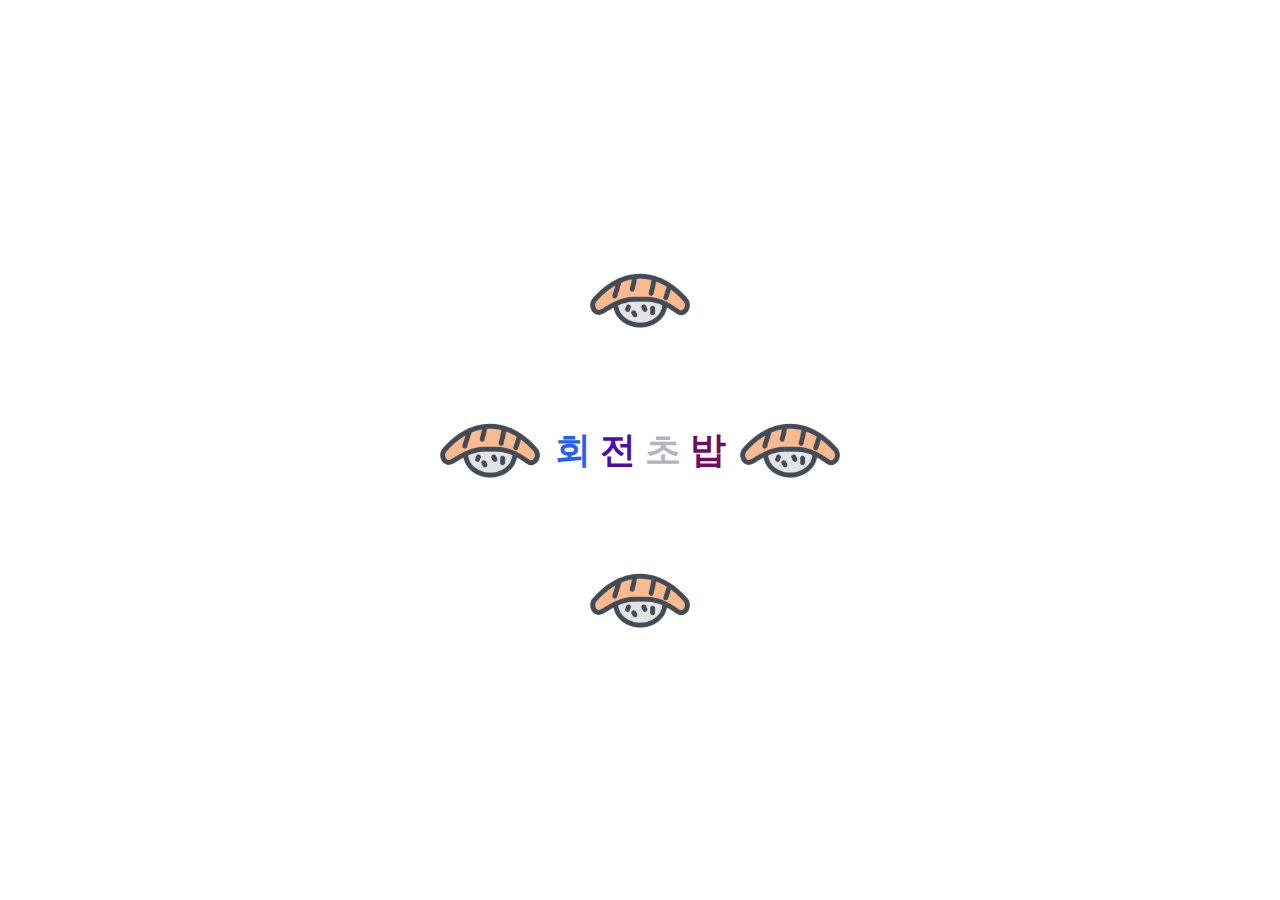
<file: cho/index.html>
<!DOCTYPE html>
<html lang="en">

<head>
  <meta charset="UTF-8">
  <meta name="viewport" content="width=device-width, initial-scale=1.0">
  <title>회전 초밥</title>

  <link rel="stylesheet" href="../default.css">

  <style>
    .container {
      height: 100%;
      display: flex;
    }

    .rotate {
      margin: auto;
      width: 400px;
      height: 400px;
      position: relative;
      animation: rotate 3s infinite linear;
      transform-origin: center;
    }

    .rotate .cho {
      transform-origin: center;
      position: absolute;
      width: 100px;
      animation: rotate 3s infinite reverse linear;
    }

    .rotate .cho:nth-child(1) {
      left: 0;
      top: 50%;
      margin-top: -50px;
    }

    .rotate .cho:nth-child(2) {
      left: 50%;
      top: 0;
      margin-left: -50px;
    }

    .rotate .cho:nth-child(3) {
      right: 0;
      top: 50%;
      margin-top: -50px;
    }

    .rotate .cho:nth-child(4) {
      left: 50%;
      bottom: 0;
      margin-left: -50px;
    }

    .rotate .cho img {
      display: block;
      width: 100%;
    }

    .title {
      position: absolute;
      left: 50%;
      top: 50%;
      transform: translate(-50%, -50%);
      font-size: 36px;
    }

    .title span {
      transition: color .3s;
    }

    @keyframes rotate {
      0% {
        transform: rotate(0deg);
      }

      100% {
        transform: rotate(360deg);
      }
    }
  </style>
</head>

<body>
  <div id="app">
    <div class="container">
      <div class="rotate">
        <div class="cho">
          <img src="./cho.png" alt="">
        </div>
        <div class="cho">
          <img src="./cho.png" alt="">
        </div>
        <div class="cho">
          <img src="./cho.png" alt="">
        </div>
        <div class="cho">
          <img src="./cho.png" alt="">
        </div>
      </div>
      <h1 class="title">
        <span class="title1">회</span>
        <span class="title2">전</span>
        <span class="title3">초</span>
        <span class="title4">밥</span>
      </h1>
    </div>
  </div>

  <script>
    class Selector {
      constructor(..._) {
        this.nameList = _
      }

      get $() {
        return this.nameList.map((className) => document.querySelector(className))
      }
    }
    class ChangeColor extends Selector {
      get randomNumber() {
        return Math.floor(Math.random() * 255)
      }
      get randomColor() {
        return `rgb(${this.randomNumber}, ${this.randomNumber}, ${this.randomNumber})`
      }

      init() {
        this.$.forEach((dom) => {
          dom.style.color = this.randomColor

          setInterval(() => {
            dom.style.color = this.randomColor
          }, 1000)
        })
      }
    }

    const title = new ChangeColor('.title1', '.title2', '.title3', '.title4')

    title.init()
  </script>
</body>

</html>
</file>
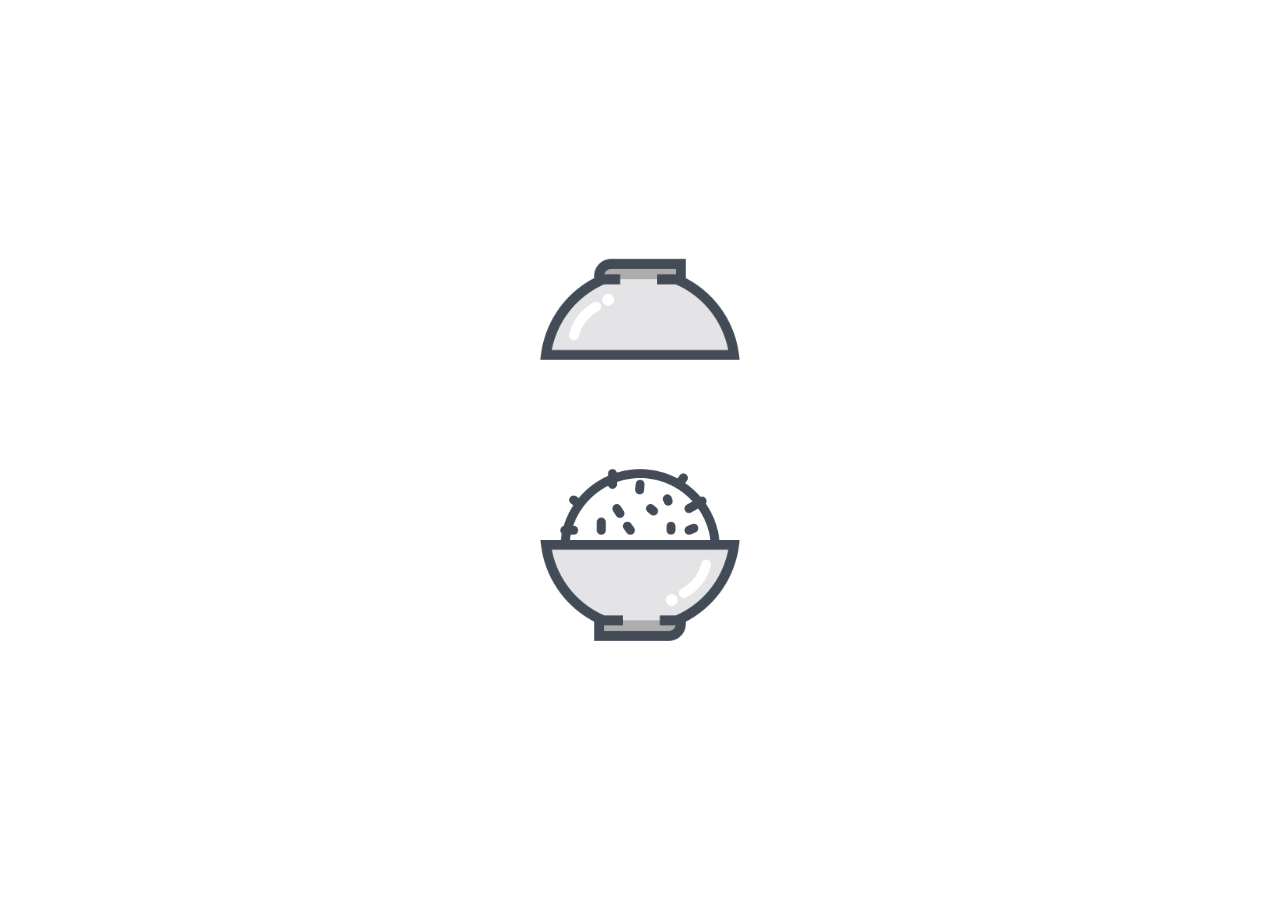
<file: rice/index.html>
<!DOCTYPE html>
<html lang="en">

<head>
  <meta charset="UTF-8">
  <meta name="viewport" content="width=device-width, initial-scale=1.0">
  <title>주먹밥</title>

  <link rel="stylesheet" href="../default.css">

  <style>
    .container {
      height: 100%;
      display: flex;
    }

    .container img {
      display: block;
      width: 100%;
      transform-origin: center;
    }

    .container .bowl {
      width: 200px;
      margin: auto;
      position: relative;
      transform-origin: center;
      animation: rotate 3s 1s infinite;
    }

    .container .bowl img.bowl1 {
      transform: rotate(180deg);
      margin-bottom: 180px;
    }

    .container .bowl .rice {
      z-index: -1;
      position: absolute;
      width: 160px;
      margin: auto;
      left: 50%;
      top: 210px;
      transform: translateX(-50%);
      animation: up_down 3s 1.75s infinite;
    }

    @keyframes rotate {
      0% {
        transform: rotate(0deg);
      }

      25%,
      50% {
        transform: rotate(180deg);
      }

      75%,
      100% {
        transform: rotate(0deg);
      }
    }

    @keyframes up_down {
      0% {
        top: 210px;
      }

      25%,
      50% {
        top: 20px;
      }

      75%,
      100% {
        top: 210px;
      }
    }
  </style>
</head>

<body>
  <div id="app">
    <div class="container">
      <div class="bowl">
        <img src="./bowl.png" alt="" class="bowl1">
        <img src="./bowl.png" alt="" class="bowl2">
        <div class="rice">
          <img src="./rice.png" alt="">
        </div>
      </div>
    </div>
  </div>
</body>

</html>
</file>
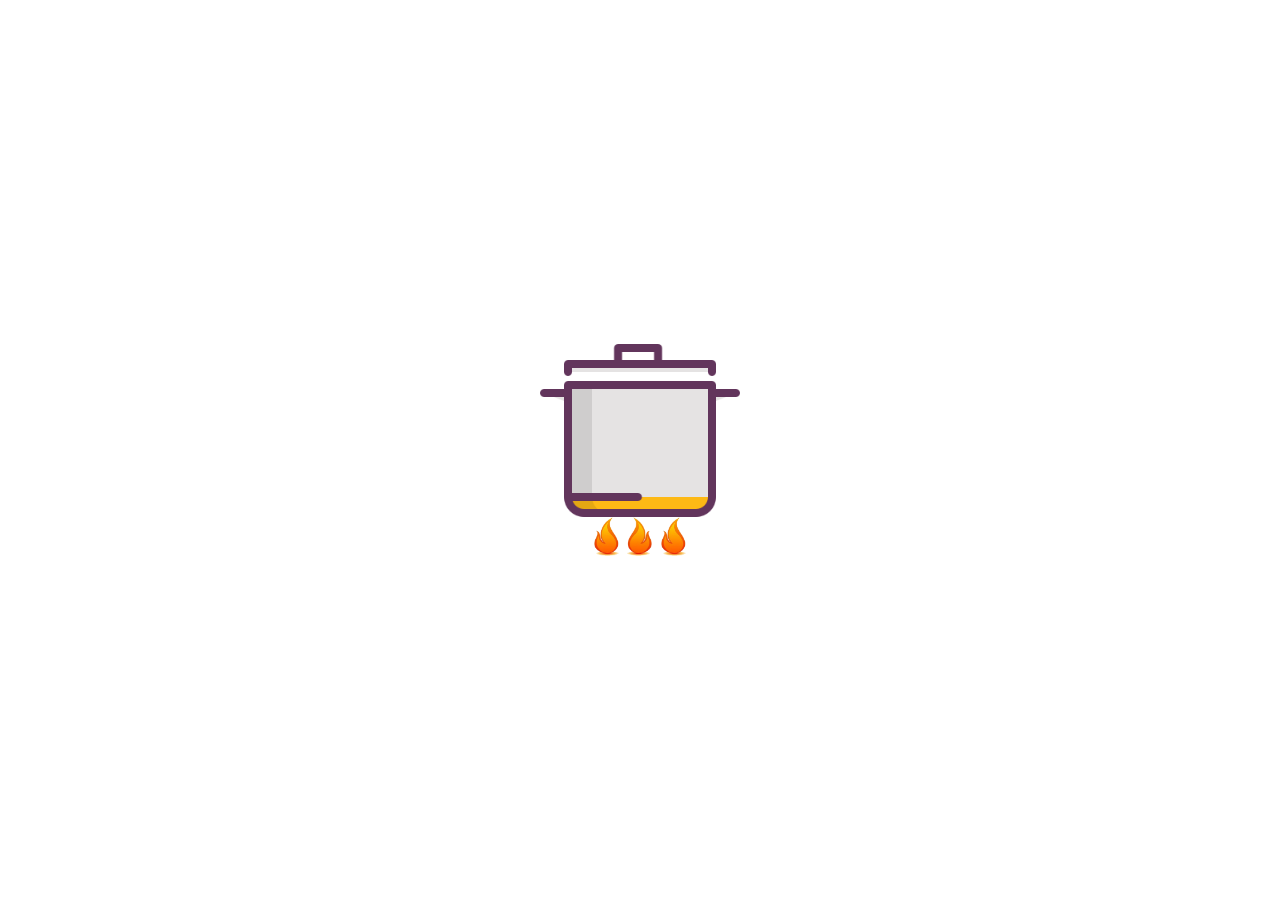
<file: soup/index.html>
<!DOCTYPE html>
<html lang="en">

<head>
  <meta charset="UTF-8">
  <meta name="viewport" content="width=device-width, initial-scale=1.0">
  <title>국</title>

  <link rel="stylesheet" href="../default.css">

  <style>
    .container {
      display: flex;
      height: 100%;
    }

    .box {
      width: 200px;
      margin: auto;
    }

    .box .lid-box {
      margin-bottom: 5px;
      animation: open 1.5s infinite;
    }

    .box .lid-box img {
      display: block;
      width: 100%;
      transform-origin: center;
    }

    .box .pot-box {
      position: relative;
    }

    .box .pot-box img {
      display: block;
      width: 100%;
    }

    .box .pot-box .food-box {
      position: absolute;
      width: 100%;
      height: 100%;
      left: 0;
      top: 0;
      z-index: -1;
    }

    .box .pot-box .food-box img {
      position: absolute;
      display: block;
      width: 60%;
      left: 50%;
      top: 50%;
      margin-top: -60px;
      margin-left: -60px;
    }

    .box .pot-box .food-box img.on {
      animation: jump 1.5s infinite;
    }

    .box .fire-box {
      display: flex;
      width: 50%;
      margin: auto;
    }

    .box .fire-box img {
      display: block;
      width: 25px;
      margin: auto;
    }

    .box .fire-box img.on {
      transform: rotateY(180deg);
    }

    @keyframes open {
      0% {
        transform: translateY(0) rotate(0deg);
      }

      50% {
        transform: translateY(-110px) rotate(360deg);
      }

      100% {
        transform: translateY(0) rotate(360deg);
      }
    }

    @keyframes jump {
      0% {
        transform: translateY(0);
      }

      50% {
        transform: translateY(-120px);
      }

      100% {
        transform: translateY(0);
      }
    }
  </style>
</head>

<body>
  <div id="app">
    <div class="container">
      <div class="box">
        <div class="lid-box">
          <img src="./lid.png" alt="">
        </div>
        <div class="pot-box">
          <img src="./pot.png" alt="">
          <div class="food-box">
            <img class="food on" src="./food1.png" alt="">
            <img class="food" src="./food2.png" alt="">
            <img class="food" src="./food3.png" alt="">
            <img class="food" src="./food4.png" alt="">
          </div>
        </div>
        <div class="fire-box">
          <img class="fire" src="./fire.png" alt="">
          <img class="fire on" src="./fire.png" alt="">
          <img class="fire" src="./fire.png" alt="">
        </div>
      </div>
    </div>
  </div>

  <script>
    class Seletor {
      constructor(className) {
        this.name = className
      }

      get $() {
        const domList = document.querySelectorAll(this.name)

        return [...domList]
      }
    }

    class FireAction extends Seletor {
      onOff(className = 'on') {
        this.$.map((dom) => {
          dom.className = dom.className.indexOf(className) < 0 ?
            `${dom.className} ${className}` :
            dom.className.replace(className, '')

          return dom
        })
      }

      infinite(fn, time, delay = 0) {
        setInterval(() => {
          setTimeout(() => {
            this[fn]()
          }, delay)
        }, time)
      }
    }

    class FoodAction extends Seletor {
      get random() {
        return Math.floor(Math.random() * this.$.length)
      }

      get randomDom() {
        return this.$[this.random]
      }

      init() {
        setInterval(() => {
          this.$.map((dom) => {
            dom.className = dom.className.replace('on', '')

            return dom
          })

          this.randomDom.className = `${this.randomDom.className} on`
        }, 1500);
      }
    }

    const $fire = new FireAction('.fire')
    const $food = new FoodAction('.food')

    $fire.infinite('onOff', 100)
    $food.init()
  </script>
</body>

</html>
</file>
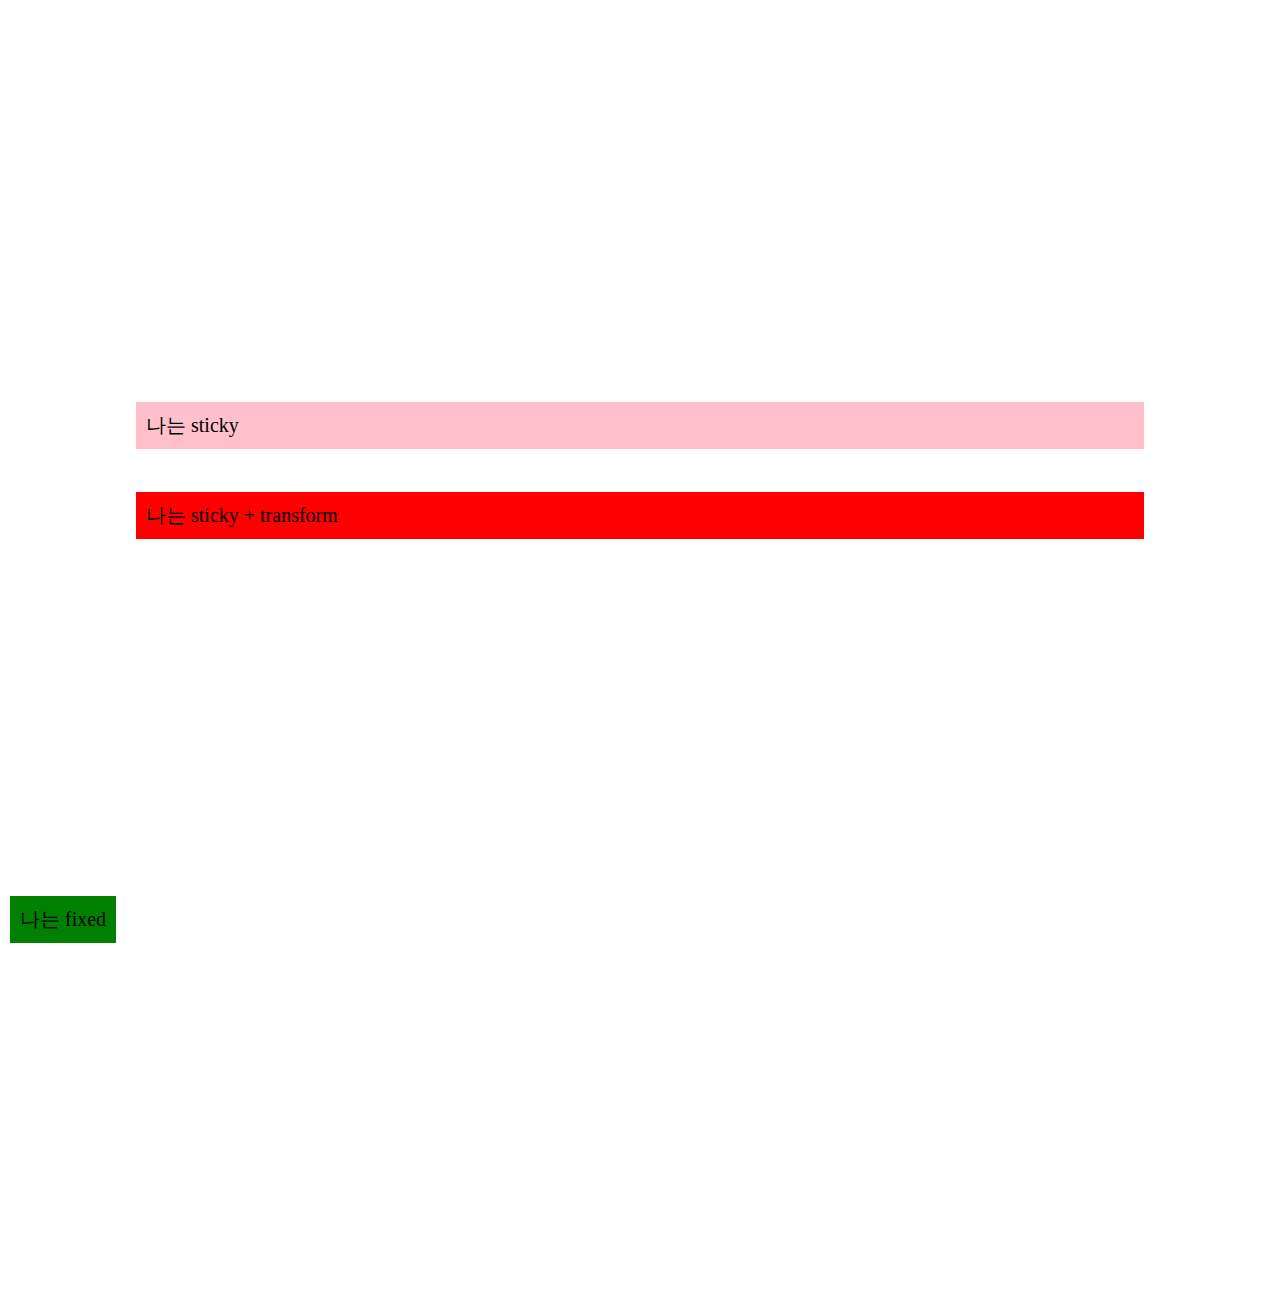
<file: test/index.html>
<!DOCTYPE html>
<html lang="en">
  <head>
    <meta charset="UTF-8" />
    <meta name="viewport" content="width=device-width, initial-scale=1.0" />
    <title>Document</title>

    <style>
      #app {
        height: 100vh;
        padding: 30vw 10vw 0;
        overflow: auto;
      }

      .container {
        height: 300vh;
      }

      .fixed {
        position: fixed;
        left: 10px;
        top: 70vw;
        font-size: 20px;
        background-color: green;
        padding: 10px;
      }

      .sticky {
        position: sticky;
        right: 10px;
        top: 10px;
        font-size: 20px;
        background-color: pink;
        padding: 10px;
      }

      .sticky2 {
        position: sticky;
        right: 10px;
        top: 100px;
        font-size: 20px;
        background-color: red;
        padding: 10px;
        transform: translateZ(0);
      }
    </style>
  </head>
  <body>
    <div id="app">
      <div class="container">
        <div class="fixed">나는 fixed</div>
        <div class="sticky">나는 sticky</div>
        <div class="sticky2">나는 sticky + transform</div>
      </div>
    </div>
  </body>
</html>
</file>
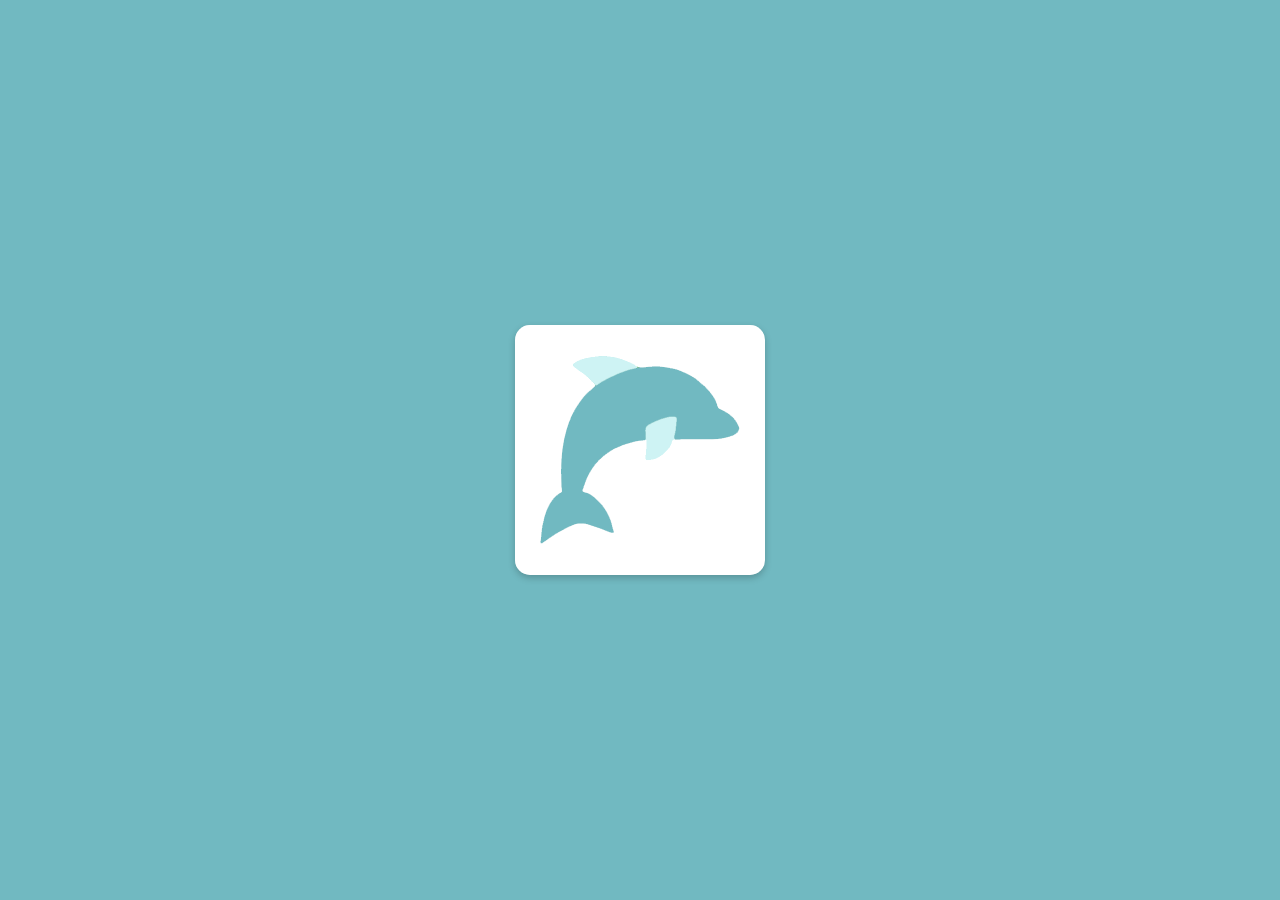
<file: intro.html>
<!DOCTYPE html>
<html lang="en">
  <head>
    <meta charset="UTF-8" />
    <meta name="viewport" content="width=device-width, initial-scale=1.0" />
    <title>Document</title>

    <link rel="stylesheet" href="./default.css" />

    <style>
      .container {
        display: flex;
        height: 100%;
        background-color: #71b9c1;
      }

      .container .box {
        width: 250px;
        height: 250px;
        margin: auto;
        overflow: hidden;
        border-radius: 15px;
        background-color: #fff;
        box-shadow: 0 3px 7px 0 #00000035;
      }

      .container .box img {
        display: block;
        width: 100%;
      }
    </style>
  </head>

  <body>
    <div id="app">
      <div class="container">
        <div class="box">
          <img src="./logo.png" alt="" />
        </div>
      </div>
    </div>
  </body>
</html>
</file>
<file: default.css>
* {
  margin: 0;
  padding: 0;
}

html,
body,
#app {
  height: 100%;
  width: 100%;
  overflow: hidden;
}

a {
  text-decoration: none;
}
</file>
